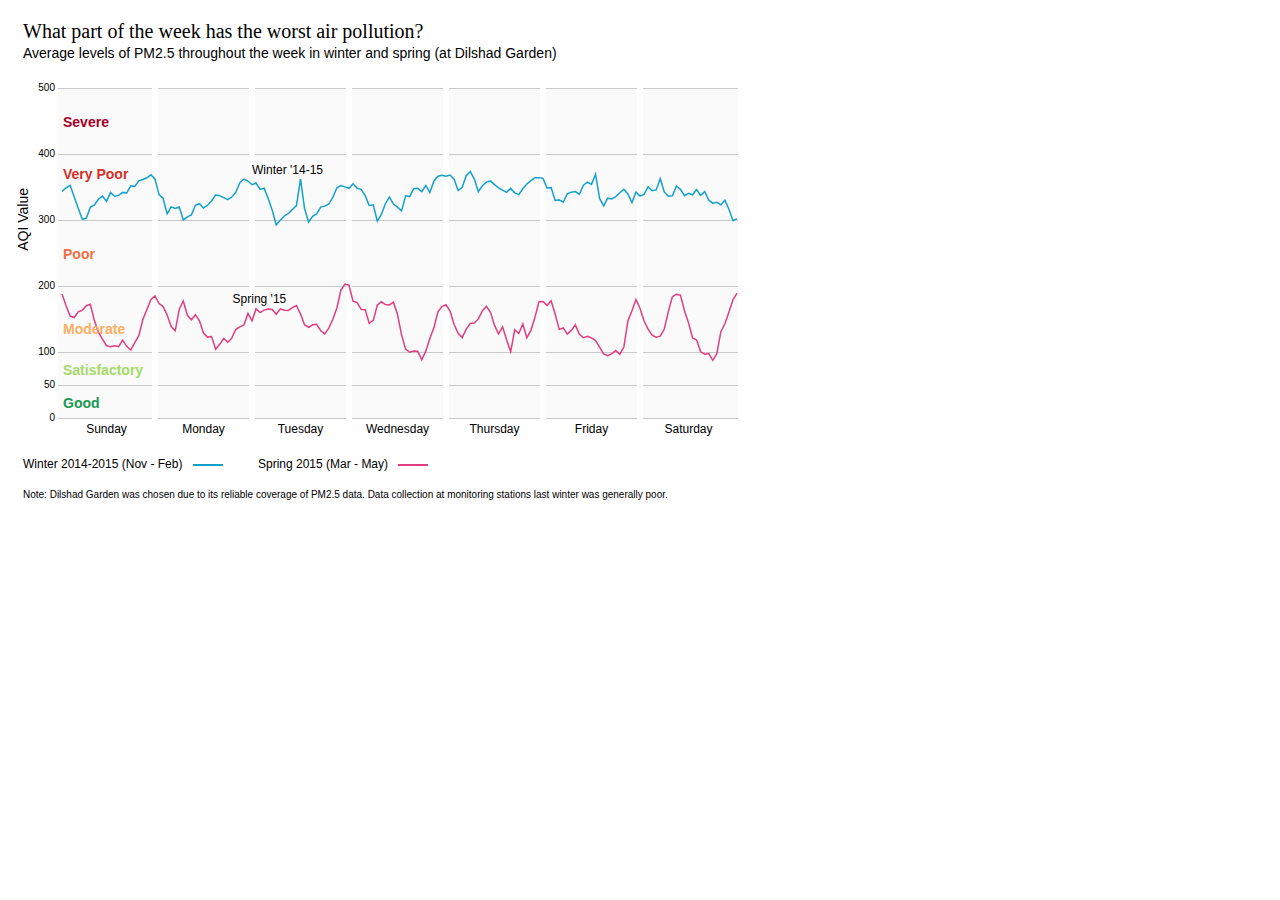
<file: dow-line/index.html>
<!DOCTYPE html>
<html>
<meta charset="utf-8">
<head>
<title>DOW Line</title>
<script src="assets/libraries/d3.v3.min.js"></script>
<script src="assets/libraries/queue.v1.min.js"></script>

<style>

body {
  font: 10px sans-serif;
}

.y.axis path {
	fill:none;
}
.y.axis line {
  fill: none;
  stroke:rgb(200,200,200);
  shape-rendering: crispEdges;
}

.x.axis path {
  display: none;
}

.line {
  fill: none;
  stroke-width: 1.5px;
}
.winter path {
	stroke:#13a1cb;
}
.spring path {
	stroke:#e23d80;
}
.bandText {
	font-size:14px;
	font-weight:bold;
	/*alignment-baseline: middle;*/
}
.axis-label {
	font-size:14px;
}
.param-label {
	font-size:13px;
}
.title {
	font-size:20px;
	font-family:'Franklin Gothic Medium';
}
.subtitle {
	font-family:Arial;
	font-size:14px;
}
.legend-label, .line-label {
	font-family: Arial;
	font-size:12px;
}
.day-label {
	font-family: Arial;
	font-size:12px;
	text-anchor:middle;
}
.text-rect {
	fill:white;
	stroke:rgb(230,230,230);
	stroke-width:1px;
	shape-rendering:crispEdges;
}
.note {
	font-size:10px;
	font-family: Arial;
}
</style>
</head>

<body>
<div id="main">
	<div id="chartContainer"></div>
</div>


</body>

<script>

//DATA PROCESSING FUNCTIONS
function processData(d, i) { 
	function deString(d) {
		if (d==="") {
			return NaN;
		} else {
			return +d;
		}
	}
	var array = {
		day:deString(d.day),
		hour:deString(d.hour),
		nh3_aqi:deString(d.nh3_aqi),
		co_aqi:deString(d.co_aqi),
		no2_aqi:deString(d.no2_aqi),
		o3_aqi:deString(d.o3_aqi),
		pm10_aqi:deString(d.pm10_aqi),
		pm25_aqi:deString(d.pm25_aqi),
		so2_aqi:deString(d.so2_aqi),
		good_l:deString(d.good_l),
		sat_l:deString(d.sat_l),
		mod_l:deString(d.mod_l),
		poor_l:deString(d.poor_l),
		vpoor_l:deString(d.vpoor_l),
		sev_l:deString(d.sev_l),
		good_h:deString(d.good_h),
		sat_h:deString(d.sat_h),
		mod_h:deString(d.mod_h),
		poor_h:deString(d.poor_h),
		vpoor_h:deString(d.vpoor_h),
		sev_h:deString(d.sev_h),
		time:deString(d.n),
		pm25_daily_mean:deString(d.aqi_mean_pm25)
	};
	return array;
}
//THE DATA QUEUE
queue()
	.defer(d3.csv, "assets/data/aqi_spring_dow_ihbas.csv", processData)
	.defer(d3.csv, "assets/data/aqi_winter_dow_ihbas.csv", processData)
	.await(ready);

//THE FUNCTION THAT CALLS THE OTHER DRAW FUNCTIONS
function ready(error,spring,winter) {
	drawChart(spring,winter);
}

function drawChart(spring,winter){
	//CREATING FUNCTIONS USED FOR THIS CHART

	var chartSize = {
		width:680,
		height:330
	};

	var margin = {top: 80, right: 30, bottom: 100, left: 50};

	var svg = d3.select("body").append("svg")
	    .attr("width", chartSize.width + margin.left + margin.right)
	    .attr("height", chartSize.height + margin.top + margin.bottom)

	var chart = svg
	  	.append("g")
	  	.attr("width", chartSize.width)
	    .attr("height", chartSize.height)
	    .attr("transform", "translate(" + margin.left + "," + margin.top + ")");

	chart.append('text')
		.attr('x',-35)
		.attr('y',-50)
		.attr('class','title')
		.text('What part of the week has the worst air pollution?')

	chart.append('text')
		.attr('x',-35)
		.attr('y',-30)
		.attr('class','subtitle')
		.text('Average levels of PM2.5 throughout the week in winter and spring (at Dilshad Garden)')


	chart.append('text')
		.attr('x',-35)
		.attr('y',chartSize.height+50)
		.attr('class','legend-label')
		.text('Winter 2014-2015 (Nov - Feb)')

	chart.append('line')
		.attr('x1',135)
		.attr('x2',165)
		.attr('y1',chartSize.height+47)
		.attr('y2',chartSize.height+47)
		.attr('class','winter')
		.style('stroke','#13a1cb')
		.style('stroke-width','1.25px')
		.style('shape-rendering','crispEdges')
		.style('fill','none')

	chart.append('text')
		.attr('x',200)
		.attr('y',chartSize.height+50)
		.attr('class','legend-label')
		.text('Spring 2015 (Mar - May)')
	
	chart.append('line')
		.attr('x1',340)
		.attr('x2',370)
		.attr('y1',chartSize.height+47)
		.attr('y2',chartSize.height+47)
		.attr('class','winter')
		.style('stroke','#e23d80')
		.style('stroke-width','1.25px')
		.style('shape-rendering','crispEdges')
		.style('fill','none')

	chart.append('text')
		.attr('x',-35)
		.attr('y',chartSize.height+80)
		.attr('class','note')
		.text('Note: Dilshad Garden was chosen due to its reliable coverage of PM2.5 data. Data collection at monitoring stations last winter was generally poor.')

	var bandColors = ['rgb(165,0,38)','rgb(215,48,39)','rgb(244,109,67)','rgb(253,174,97)','rgb(166,217,106)','rgb(26,152,80)'];
	var bandLabels = ['Severe','Very Poor','Poor','Moderate','Satisfactory','Good']
	bandColors.reverse();
	bandLabels.reverse();
	var cutoffs = [0,50,100,200,300,400,500];
	var parameters = ['Ammonia','Carbon Monoxide','Nitrogen Dioxide','Particulate Matter 2.5','Sulfur Dioxide'];
	var paramDict = {
		'Ammonia':'nh3_aqi',
		'Carbon Monoxide':'co_aqi',
		'Nitrogen Dioxide':'no2_aqi',
		'Particulate Matter 2.5':'pm25_aqi',
		'Sulfur Dioxide':'so2_aqi'
	}

	var x = d3.scale.linear()
		.domain([0,7.01])
    	.range([0, chartSize.width]);

	var y = d3.scale.linear()
		.domain([0,500])
	    .range([chartSize.height, 0]);



	var data = [
		{
			'season':'winter',
			'values':winter 
		},
		{
			'season':'spring',
			'values':spring 
		}
	];


	bandColors.forEach(function(color,j) {
		chart.append('rect')
			.attr('x',0)
			.attr('width',chartSize.width)
			.attr('y',y(cutoffs[j+1]))
			.attr('height',y(cutoffs[j]) - y(cutoffs[j+1]))
			.style('fill',function() {
				return 'rgb(250,250,250)'
			})
	})


	var xAxis = d3.svg.axis()
	    .scale(x)
	    .orient("bottom")
	    .tickSize(0)
		.tickValues([0,1,2,3,4,5,6,7])
		.tickFormat('');

	var yAxis = d3.svg.axis()
	    .scale(y)
	    .orient("left")
	    .tickSize(-chartSize.width)
	    .tickValues([0,50,100,200,300,400,500]);

	var line = d3.svg.line()
	    .x(function(d) { return x(d.time); })
	    .y(function(d) { return y(d.pm25_aqi); });


	chart.append("g")
	.attr("class", "y axis")
	.call(yAxis)
	.append('text')
	.attr('class','axis-label')
	.attr("transform", "rotate(-90)")
	.attr('text-anchor','end')
	.attr('y',-30)
	.attr('x',-100)
	.text('AQI Value')
	
	chart.append("g")
	.attr("class", "x axis")
	.attr("transform", "translate(0," + chartSize.height + ")")
	.call(xAxis);

	for (var i=1;i<7;i++) {
		var width = 6;
		chart.append('rect')
			.attr('x',x(i) - width/2)
			.attr('y',y(500))
			.attr('width',width)
			.attr('height',chartSize.height+1)
			.style('fill','white')
	}

	var day = chart.selectAll(".day")
	.data(data)
	.enter().append("g")
	.attr("class", function(d) { return d.season});

	day.append("path")
	.attr("class", "line")
	.attr("d", function(d) { return line(d.values); });


	chart.append('text')
		.attr('x',x(2))
		.attr('y',y(370))
		.attr('class','line-label')
		.text("Winter '14-15")

	chart.append('text')
		.attr('x',x(1.8))
		.attr('y',y(175))
		.attr('class','line-label')
		.text("Spring '15")
	    
	bandColors.forEach(function(color,j) {
		if (j===4) {

			chart.append('text')
			.attr('class','bandText')
			.attr('x',5)
			.attr('y',((y(cutoffs[j+1]) + y(cutoffs[j]))/2)-8)
			.style('fill',color)
			.text(bandLabels[j])

		}
		else if (j===2) {


			chart.append('text')
			.attr('class','bandText')
			.attr('x',5)
			.attr('y',((y(cutoffs[j+1]) + y(cutoffs[j]))/2)+15)
			.style('fill',color)
			.text(bandLabels[j])
		}
		else {

			chart.append('text')
			.attr('class','bandText')
			.attr('x',5)
			.attr('y',((y(cutoffs[j+1]) + y(cutoffs[j]))/2)+6)
			.style('fill',color)
			.text(bandLabels[j])
		}

	});

	var days = ['Sunday','Monday','Tuesday','Wednesday','Thursday','Friday','Saturday']

	days.forEach(function(day,i) {
		chart.append('text')
			.attr('x',(x(i)+x(i+1))/2)
			.attr('y',chartSize.height+15)
			.attr('class','day-label')
			.text(day)
	})


}

</script>
</html>
</file>
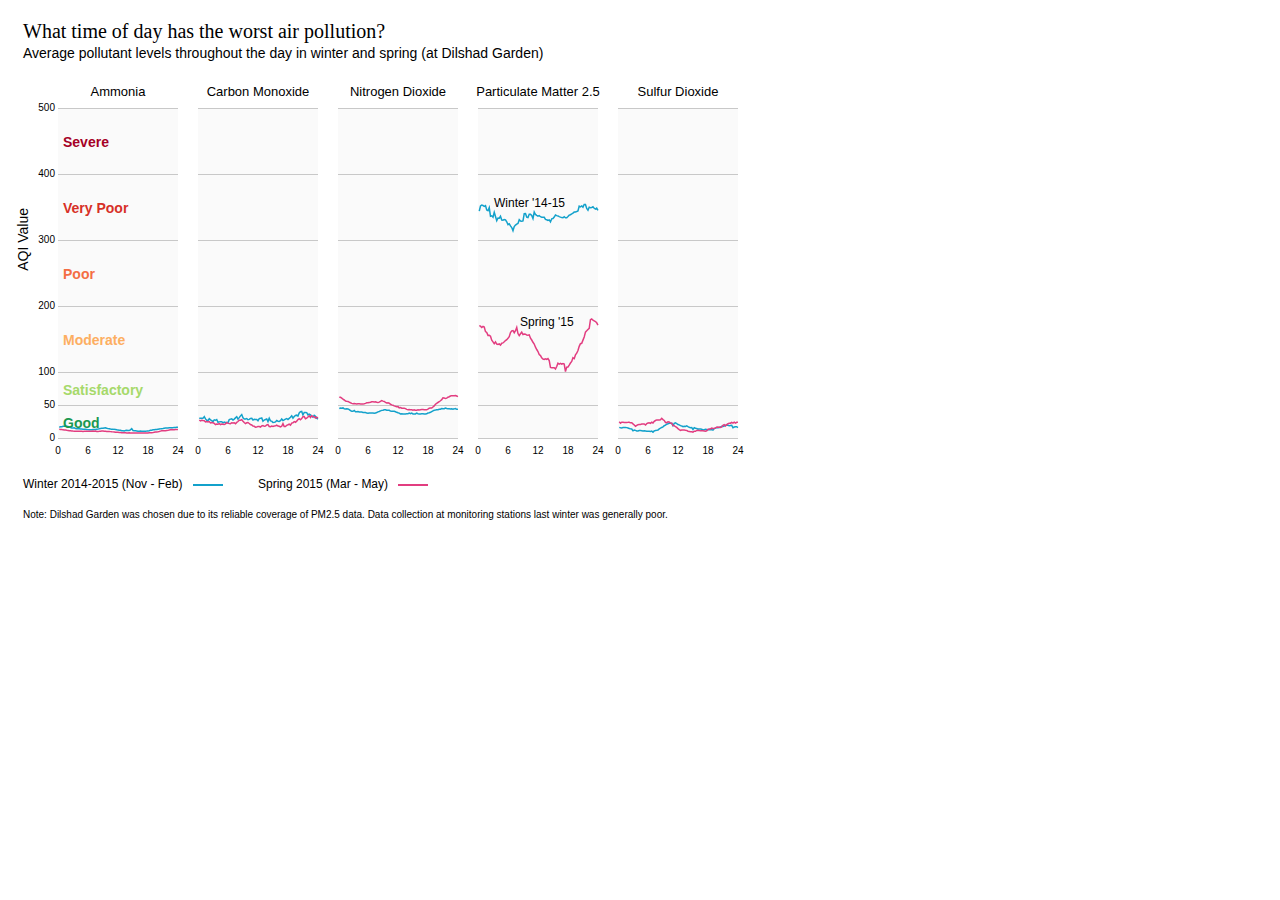
<file: hourly-line/index.html>
<!DOCTYPE html>
<html>
<meta charset="utf-8">
<head>
<title>Hourly Line</title>
<script src="assets/libraries/d3.v3.min.js"></script>
<script src="assets/libraries/queue.v1.min.js"></script>

<style>

body {
  font: 10px sans-serif;
}

.y.axis path {
	fill:none;
}
.y.axis line {
  fill: none;
  stroke:rgb(200,200,200);
  shape-rendering: crispEdges;
}

.x.axis path {
  display: none;
}

.line {
  fill: none;
  /*stroke: black;*/
  stroke-width: 1.5px;
}
.winter path {
	/*stroke:#17807e;*/
	stroke:#13a1cb;
}
.spring path {
	/*stroke:#e38d2c;*/
	stroke:#e23d80;
}
.y.axis.notext text {
	display:none;
}
.bandText {
	font-size:14px;
	font-weight:bold;
	/*alignment-baseline: middle;*/
}
.axis-label {
	font-size:14px;
}
.param-label {
	font-size:13px;
}
.title {
	font-size:20px;
	font-family:'Franklin Gothic Medium';
}
.subtitle {
	font-family:Arial;
	font-size:14px;
}
.legend-label, .line-label {
	font-family: Arial;
	font-size:12px;
}
.note {
	font-size:10px;
	font-family: Arial;
}
</style>
</head>

<body>
<div id="main">
	<div id="chartContainer"></div>
</div>

</body>

<script>

//DATA PROCESSING FUNCTIONS
function processData(d, i) { 
	function deString(d) {
		if (d==="") {
			return NaN;
		} else {
			return +d;
		}
	}
	var array = {
		parameter:d.aqi_parameter,
		nh3_aqi:deString(d.nh3_aqi),
		co_aqi:deString(d.co_aqi),
		no2_aqi:deString(d.no2_aqi),
		o3_aqi:deString(d.o3_aqi),
		pm10_aqi:deString(d.pm10_aqi),
		pm25_aqi:deString(d.pm25_aqi),
		so2_aqi:deString(d.so2_aqi),
		good_l:deString(d.good_l),
		sat_l:deString(d.sat_l),
		mod_l:deString(d.mod_l),
		poor_l:deString(d.poor_l),
		vpoor_l:deString(d.vpoor_l),
		sev_l:deString(d.sev_l),
		good_h:deString(d.good_h),
		sat_h:deString(d.sat_h),
		mod_h:deString(d.mod_h),
		poor_h:deString(d.poor_h),
		vpoor_h:deString(d.vpoor_h),
		sev_h:deString(d.sev_h),
		hour:deString(d.n),
		aqi:deString(d.aqi)
	};
	return array;
}
//THE DATA QUEUE
queue()
	.defer(d3.csv, "assets/data/aqi_hourly_spring_ihbas.csv", processData)
	.defer(d3.csv, "assets/data/aqi_hourly_winter_ihbas.csv", processData)
	.await(ready);

//THE FUNCTION THAT CALLS THE OTHER DRAW FUNCTIONS
function ready(error,spring,winter) {
	drawChart(spring,winter);
}

//THE FUNCTION THAT DRAWS THE MAP AND THE LEGEND
function drawChart(spring,winter){
	//CREATING FUNCTIONS USED FOR THIS CHART

	var chartSize = {
		width:120,
		height:330
	};
	var chartGap = 20;

	var panelSize = {
		width:(chartSize.width*5) + (chartGap*4),
		height: chartSize.height
	};

	var margin = {top: 100, right: 30, bottom: 100, left: 50};

	var svg = d3.select("body").append("svg")
	    .attr("width", panelSize.width + margin.left + margin.right)
	    .attr("height", panelSize.height + margin.top + margin.bottom)

	var panel = svg
	  	.append("g")
	  	.attr("width", panelSize.width)
	    .attr("height", panelSize.height)
	    .attr("transform", "translate(" + margin.left + "," + margin.top + ")");

	panel.append('text')
		.attr('x',-35)
		.attr('y',-70)
		.attr('class','title')
		.text('What time of day has the worst air pollution?')

	panel.append('text')
		.attr('x',-35)
		.attr('y',-50)
		.attr('class','subtitle')
		.text('Average pollutant levels throughout the day in winter and spring (at Dilshad Garden)')


	panel.append('text')
		.attr('x',-35)
		.attr('y',panelSize.height+50)
		.attr('class','legend-label')
		.text('Winter 2014-2015 (Nov - Feb)')

	panel.append('line')
		.attr('x1',135)
		.attr('x2',165)
		.attr('y1',panelSize.height+47)
		.attr('y2',panelSize.height+47)
		.attr('class','winter')
		.style('stroke','#13a1cb')
		.style('stroke-width','1.25px')
		.style('shape-rendering','crispEdges')
		.style('fill','none')

	panel.append('text')
		.attr('x',200)
		.attr('y',panelSize.height+50)
		.attr('class','legend-label')
		.text('Spring 2015 (Mar - May)')
	
	panel.append('line')
		.attr('x1',340)
		.attr('x2',370)
		.attr('y1',panelSize.height+47)
		.attr('y2',panelSize.height+47)
		.attr('class','winter')
		.style('stroke','#e23d80')
		.style('stroke-width','1.25px')
		.style('shape-rendering','crispEdges')
		.style('fill','none')

	panel.append('text')
		.attr('x',-35)
		.attr('y',panelSize.height+80)
		.attr('class','note')
		.text('Note: Dilshad Garden was chosen due to its reliable coverage of PM2.5 data. Data collection at monitoring stations last winter was generally poor.')

	var bandColors = ['rgb(165,0,38)','rgb(215,48,39)','rgb(244,109,67)','rgb(253,174,97)','rgb(166,217,106)','rgb(26,152,80)'];
	var bandLabels = ['Severe','Very Poor','Poor','Moderate','Satisfactory','Good']
	bandColors.reverse();
	bandLabels.reverse();
	var cutoffs = [0,50,100,200,300,400,500];
	var parameters = ['Ammonia','Carbon Monoxide','Nitrogen Dioxide','Particulate Matter 2.5','Sulfur Dioxide'];
	var paramDict = {
		'Ammonia':'nh3_aqi',
		'Carbon Monoxide':'co_aqi',
		'Nitrogen Dioxide':'no2_aqi',
		'Particulate Matter 2.5':'pm25_aqi',
		'Sulfur Dioxide':'so2_aqi'
	}

	var x = d3.scale.linear()
		.domain([0,24.01])
    	.range([0, chartSize.width]);

	var y = d3.scale.linear()
		.domain([0,500])
	    .range([chartSize.height, 0]);


	parameters.forEach(function(parameter,i) {

		var col_name = paramDict[parameter];

		var data = [
			{
				'season':'winter',
				'values':winter.filter(function(d) { return d.parameter===parameter })
			},
			{
				'season':'spring',
				'values':spring.filter(function(d) { return d.parameter===parameter })
			}
		];

		var g = panel.append('g')
			.attr("width", chartSize.width)
		    .attr("height", chartSize.height)
		    .attr("transform", "translate(" + ((chartSize.width + chartGap)*i) + ",0)");

		g.append('text')
			.attr('class','param-label')
			.attr('text-anchor','middle')
			.attr('x',chartSize.width/2)
			.attr('y',-12)
			.text(parameter)


		bandColors.forEach(function(color,j) {
			g.append('rect')
				.attr('x',0)
				.attr('width',chartSize.width)
				.attr('y',y(cutoffs[j+1]))
				.attr('height',y(cutoffs[j]) - y(cutoffs[j+1]))
				.style('fill',function() {
					return 'rgb(250,250,250)'
				})
		})


		var xAxis = d3.svg.axis()
		    .scale(x)
		    .orient("bottom")
			.tickValues([0,6,12,18,24]);

		var yAxis = d3.svg.axis()
		    .scale(y)
		    .orient("left")
		    .tickSize(-chartSize.width)
		    .tickValues([0,50,100,200,300,400,500]);

		var line = d3.svg.line()
		    .x(function(d) { return x(d.hour); })
		    .y(function(d) { return y(d[col_name]); });

		g.append("g")
		.attr("class", "x axis")
		.attr("transform", "translate(0," + chartSize.height + ")")
		.call(xAxis);

		if (i===0) {
			g.append("g")
			.attr("class", "y axis")
			.call(yAxis)
			.append('text')
			.attr('class','axis-label')
			.attr("transform", "rotate(-90)")
			.attr('text-anchor','end')
			.attr('y',-30)
			.attr('x',-100)
			.text('AQI Value')
		}
		else {
			g.append("g")
			.attr("class", "y axis notext")
			.call(yAxis)
		}

		var day = g.selectAll(".day")
		.data(data)
		.enter().append("g")
		.attr("class", function(d) { return d.season});

		day.append("path")
		.attr("class", "line")
		.attr("d", function(d) { return line(d.values); });

		if (i===3) {
			g.append('text')
				.attr('x',16)
				.attr('y',y(350))
				.attr('class','line-label')
				.text("Winter '14-15")

			g.append('text')
				.attr('x',42)
				.attr('y',y(170))
				.attr('class','line-label')
				.text("Spring '15")

		}

	});
	    
	bandColors.forEach(function(color,j) {
		panel.append('text')
			.attr('class','bandText')
			.attr('x',5)
			.attr('y',((y(cutoffs[j+1]) + y(cutoffs[j]))/2)+6)
			.style('fill',color)
			.text(bandLabels[j])

	});
}

</script>
</html>
</file>
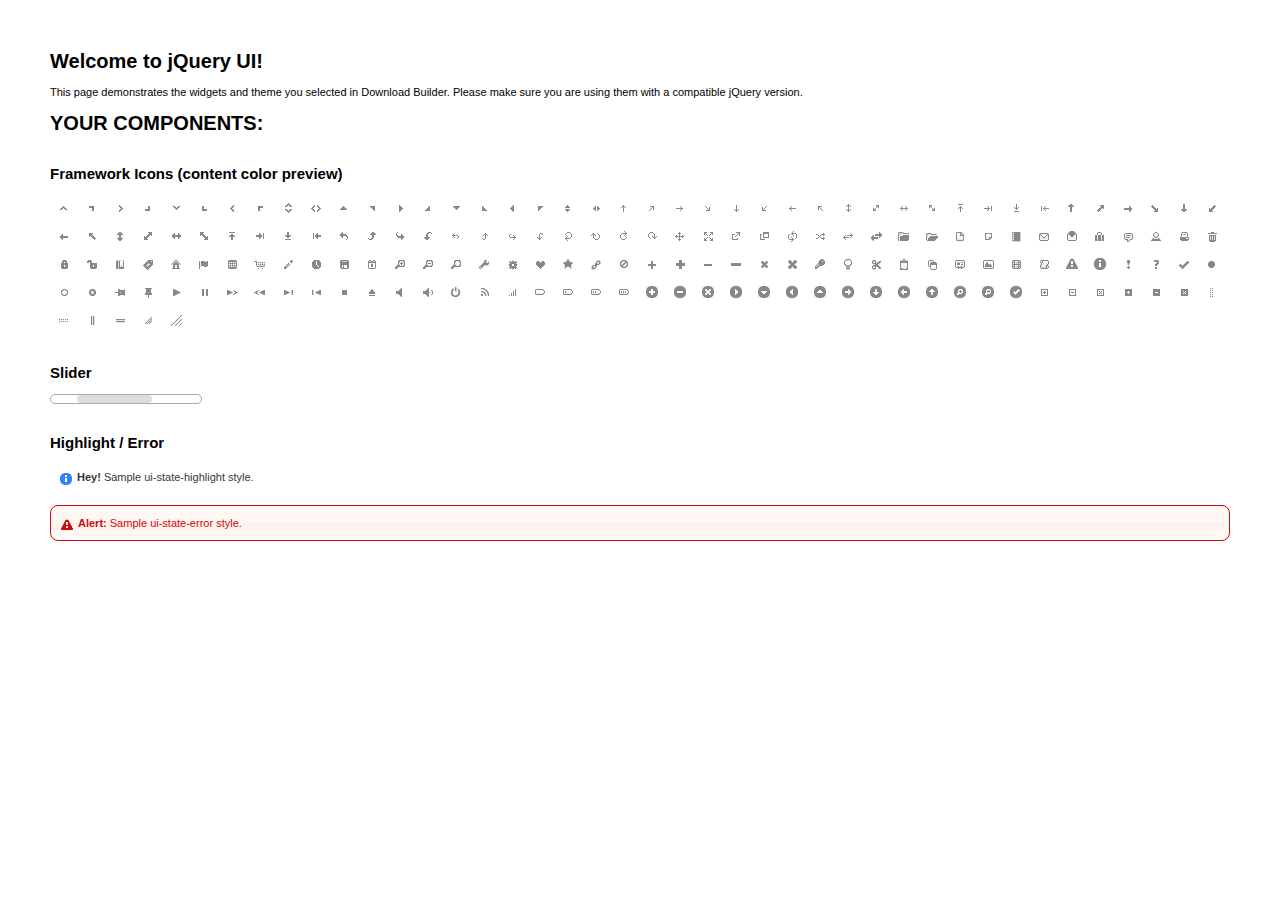
<file: dow-line/assets/libraries/jquery-ui/index.html>
<!doctype html>
<html lang="us">
<head>
	<meta charset="utf-8">
	<title>jQuery UI Example Page</title>
	<link href="jquery-ui.css" rel="stylesheet">
	<style>
	body{
		font: 62.5% "Trebuchet MS", sans-serif;
		margin: 50px;
	}
	.demoHeaders {
		margin-top: 2em;
	}
	#dialog-link {
		padding: .4em 1em .4em 20px;
		text-decoration: none;
		position: relative;
	}
	#dialog-link span.ui-icon {
		margin: 0 5px 0 0;
		position: absolute;
		left: .2em;
		top: 50%;
		margin-top: -8px;
	}
	#icons {
		margin: 0;
		padding: 0;
	}
	#icons li {
		margin: 2px;
		position: relative;
		padding: 4px 0;
		cursor: pointer;
		float: left;
		list-style: none;
	}
	#icons span.ui-icon {
		float: left;
		margin: 0 4px;
	}
	.fakewindowcontain .ui-widget-overlay {
		position: absolute;
	}
	select {
		width: 200px;
	}
	</style>
</head>
<body>

<h1>Welcome to jQuery UI!</h1>

<div class="ui-widget">
	<p>This page demonstrates the widgets and theme you selected in Download Builder. Please make sure you are using them with a compatible jQuery version.</p>
</div>

<h1>YOUR COMPONENTS:</h1>












<h2 class="demoHeaders">Framework Icons (content color preview)</h2>
<ul id="icons" class="ui-widget ui-helper-clearfix">
	<li class="ui-state-default ui-corner-all" title=".ui-icon-carat-1-n"><span class="ui-icon ui-icon-carat-1-n"></span></li>
	<li class="ui-state-default ui-corner-all" title=".ui-icon-carat-1-ne"><span class="ui-icon ui-icon-carat-1-ne"></span></li>
	<li class="ui-state-default ui-corner-all" title=".ui-icon-carat-1-e"><span class="ui-icon ui-icon-carat-1-e"></span></li>
	<li class="ui-state-default ui-corner-all" title=".ui-icon-carat-1-se"><span class="ui-icon ui-icon-carat-1-se"></span></li>
	<li class="ui-state-default ui-corner-all" title=".ui-icon-carat-1-s"><span class="ui-icon ui-icon-carat-1-s"></span></li>
	<li class="ui-state-default ui-corner-all" title=".ui-icon-carat-1-sw"><span class="ui-icon ui-icon-carat-1-sw"></span></li>
	<li class="ui-state-default ui-corner-all" title=".ui-icon-carat-1-w"><span class="ui-icon ui-icon-carat-1-w"></span></li>
	<li class="ui-state-default ui-corner-all" title=".ui-icon-carat-1-nw"><span class="ui-icon ui-icon-carat-1-nw"></span></li>
	<li class="ui-state-default ui-corner-all" title=".ui-icon-carat-2-n-s"><span class="ui-icon ui-icon-carat-2-n-s"></span></li>
	<li class="ui-state-default ui-corner-all" title=".ui-icon-carat-2-e-w"><span class="ui-icon ui-icon-carat-2-e-w"></span></li>
	<li class="ui-state-default ui-corner-all" title=".ui-icon-triangle-1-n"><span class="ui-icon ui-icon-triangle-1-n"></span></li>
	<li class="ui-state-default ui-corner-all" title=".ui-icon-triangle-1-ne"><span class="ui-icon ui-icon-triangle-1-ne"></span></li>
	<li class="ui-state-default ui-corner-all" title=".ui-icon-triangle-1-e"><span class="ui-icon ui-icon-triangle-1-e"></span></li>
	<li class="ui-state-default ui-corner-all" title=".ui-icon-triangle-1-se"><span class="ui-icon ui-icon-triangle-1-se"></span></li>
	<li class="ui-state-default ui-corner-all" title=".ui-icon-triangle-1-s"><span class="ui-icon ui-icon-triangle-1-s"></span></li>
	<li class="ui-state-default ui-corner-all" title=".ui-icon-triangle-1-sw"><span class="ui-icon ui-icon-triangle-1-sw"></span></li>
	<li class="ui-state-default ui-corner-all" title=".ui-icon-triangle-1-w"><span class="ui-icon ui-icon-triangle-1-w"></span></li>
	<li class="ui-state-default ui-corner-all" title=".ui-icon-triangle-1-nw"><span class="ui-icon ui-icon-triangle-1-nw"></span></li>
	<li class="ui-state-default ui-corner-all" title=".ui-icon-triangle-2-n-s"><span class="ui-icon ui-icon-triangle-2-n-s"></span></li>
	<li class="ui-state-default ui-corner-all" title=".ui-icon-triangle-2-e-w"><span class="ui-icon ui-icon-triangle-2-e-w"></span></li>
	<li class="ui-state-default ui-corner-all" title=".ui-icon-arrow-1-n"><span class="ui-icon ui-icon-arrow-1-n"></span></li>
	<li class="ui-state-default ui-corner-all" title=".ui-icon-arrow-1-ne"><span class="ui-icon ui-icon-arrow-1-ne"></span></li>
	<li class="ui-state-default ui-corner-all" title=".ui-icon-arrow-1-e"><span class="ui-icon ui-icon-arrow-1-e"></span></li>
	<li class="ui-state-default ui-corner-all" title=".ui-icon-arrow-1-se"><span class="ui-icon ui-icon-arrow-1-se"></span></li>
	<li class="ui-state-default ui-corner-all" title=".ui-icon-arrow-1-s"><span class="ui-icon ui-icon-arrow-1-s"></span></li>
	<li class="ui-state-default ui-corner-all" title=".ui-icon-arrow-1-sw"><span class="ui-icon ui-icon-arrow-1-sw"></span></li>
	<li class="ui-state-default ui-corner-all" title=".ui-icon-arrow-1-w"><span class="ui-icon ui-icon-arrow-1-w"></span></li>
	<li class="ui-state-default ui-corner-all" title=".ui-icon-arrow-1-nw"><span class="ui-icon ui-icon-arrow-1-nw"></span></li>
	<li class="ui-state-default ui-corner-all" title=".ui-icon-arrow-2-n-s"><span class="ui-icon ui-icon-arrow-2-n-s"></span></li>
	<li class="ui-state-default ui-corner-all" title=".ui-icon-arrow-2-ne-sw"><span class="ui-icon ui-icon-arrow-2-ne-sw"></span></li>
	<li class="ui-state-default ui-corner-all" title=".ui-icon-arrow-2-e-w"><span class="ui-icon ui-icon-arrow-2-e-w"></span></li>
	<li class="ui-state-default ui-corner-all" title=".ui-icon-arrow-2-se-nw"><span class="ui-icon ui-icon-arrow-2-se-nw"></span></li>
	<li class="ui-state-default ui-corner-all" title=".ui-icon-arrowstop-1-n"><span class="ui-icon ui-icon-arrowstop-1-n"></span></li>
	<li class="ui-state-default ui-corner-all" title=".ui-icon-arrowstop-1-e"><span class="ui-icon ui-icon-arrowstop-1-e"></span></li>
	<li class="ui-state-default ui-corner-all" title=".ui-icon-arrowstop-1-s"><span class="ui-icon ui-icon-arrowstop-1-s"></span></li>
	<li class="ui-state-default ui-corner-all" title=".ui-icon-arrowstop-1-w"><span class="ui-icon ui-icon-arrowstop-1-w"></span></li>
	<li class="ui-state-default ui-corner-all" title=".ui-icon-arrowthick-1-n"><span class="ui-icon ui-icon-arrowthick-1-n"></span></li>
	<li class="ui-state-default ui-corner-all" title=".ui-icon-arrowthick-1-ne"><span class="ui-icon ui-icon-arrowthick-1-ne"></span></li>
	<li class="ui-state-default ui-corner-all" title=".ui-icon-arrowthick-1-e"><span class="ui-icon ui-icon-arrowthick-1-e"></span></li>
	<li class="ui-state-default ui-corner-all" title=".ui-icon-arrowthick-1-se"><span class="ui-icon ui-icon-arrowthick-1-se"></span></li>
	<li class="ui-state-default ui-corner-all" title=".ui-icon-arrowthick-1-s"><span class="ui-icon ui-icon-arrowthick-1-s"></span></li>
	<li class="ui-state-default ui-corner-all" title=".ui-icon-arrowthick-1-sw"><span class="ui-icon ui-icon-arrowthick-1-sw"></span></li>
	<li class="ui-state-default ui-corner-all" title=".ui-icon-arrowthick-1-w"><span class="ui-icon ui-icon-arrowthick-1-w"></span></li>
	<li class="ui-state-default ui-corner-all" title=".ui-icon-arrowthick-1-nw"><span class="ui-icon ui-icon-arrowthick-1-nw"></span></li>
	<li class="ui-state-default ui-corner-all" title=".ui-icon-arrowthick-2-n-s"><span class="ui-icon ui-icon-arrowthick-2-n-s"></span></li>
	<li class="ui-state-default ui-corner-all" title=".ui-icon-arrowthick-2-ne-sw"><span class="ui-icon ui-icon-arrowthick-2-ne-sw"></span></li>
	<li class="ui-state-default ui-corner-all" title=".ui-icon-arrowthick-2-e-w"><span class="ui-icon ui-icon-arrowthick-2-e-w"></span></li>
	<li class="ui-state-default ui-corner-all" title=".ui-icon-arrowthick-2-se-nw"><span class="ui-icon ui-icon-arrowthick-2-se-nw"></span></li>
	<li class="ui-state-default ui-corner-all" title=".ui-icon-arrowthickstop-1-n"><span class="ui-icon ui-icon-arrowthickstop-1-n"></span></li>
	<li class="ui-state-default ui-corner-all" title=".ui-icon-arrowthickstop-1-e"><span class="ui-icon ui-icon-arrowthickstop-1-e"></span></li>
	<li class="ui-state-default ui-corner-all" title=".ui-icon-arrowthickstop-1-s"><span class="ui-icon ui-icon-arrowthickstop-1-s"></span></li>
	<li class="ui-state-default ui-corner-all" title=".ui-icon-arrowthickstop-1-w"><span class="ui-icon ui-icon-arrowthickstop-1-w"></span></li>
	<li class="ui-state-default ui-corner-all" title=".ui-icon-arrowreturnthick-1-w"><span class="ui-icon ui-icon-arrowreturnthick-1-w"></span></li>
	<li class="ui-state-default ui-corner-all" title=".ui-icon-arrowreturnthick-1-n"><span class="ui-icon ui-icon-arrowreturnthick-1-n"></span></li>
	<li class="ui-state-default ui-corner-all" title=".ui-icon-arrowreturnthick-1-e"><span class="ui-icon ui-icon-arrowreturnthick-1-e"></span></li>
	<li class="ui-state-default ui-corner-all" title=".ui-icon-arrowreturnthick-1-s"><span class="ui-icon ui-icon-arrowreturnthick-1-s"></span></li>
	<li class="ui-state-default ui-corner-all" title=".ui-icon-arrowreturn-1-w"><span class="ui-icon ui-icon-arrowreturn-1-w"></span></li>
	<li class="ui-state-default ui-corner-all" title=".ui-icon-arrowreturn-1-n"><span class="ui-icon ui-icon-arrowreturn-1-n"></span></li>
	<li class="ui-state-default ui-corner-all" title=".ui-icon-arrowreturn-1-e"><span class="ui-icon ui-icon-arrowreturn-1-e"></span></li>
	<li class="ui-state-default ui-corner-all" title=".ui-icon-arrowreturn-1-s"><span class="ui-icon ui-icon-arrowreturn-1-s"></span></li>
	<li class="ui-state-default ui-corner-all" title=".ui-icon-arrowrefresh-1-w"><span class="ui-icon ui-icon-arrowrefresh-1-w"></span></li>
	<li class="ui-state-default ui-corner-all" title=".ui-icon-arrowrefresh-1-n"><span class="ui-icon ui-icon-arrowrefresh-1-n"></span></li>
	<li class="ui-state-default ui-corner-all" title=".ui-icon-arrowrefresh-1-e"><span class="ui-icon ui-icon-arrowrefresh-1-e"></span></li>
	<li class="ui-state-default ui-corner-all" title=".ui-icon-arrowrefresh-1-s"><span class="ui-icon ui-icon-arrowrefresh-1-s"></span></li>
	<li class="ui-state-default ui-corner-all" title=".ui-icon-arrow-4"><span class="ui-icon ui-icon-arrow-4"></span></li>
	<li class="ui-state-default ui-corner-all" title=".ui-icon-arrow-4-diag"><span class="ui-icon ui-icon-arrow-4-diag"></span></li>
	<li class="ui-state-default ui-corner-all" title=".ui-icon-extlink"><span class="ui-icon ui-icon-extlink"></span></li>
	<li class="ui-state-default ui-corner-all" title=".ui-icon-newwin"><span class="ui-icon ui-icon-newwin"></span></li>
	<li class="ui-state-default ui-corner-all" title=".ui-icon-refresh"><span class="ui-icon ui-icon-refresh"></span></li>
	<li class="ui-state-default ui-corner-all" title=".ui-icon-shuffle"><span class="ui-icon ui-icon-shuffle"></span></li>
	<li class="ui-state-default ui-corner-all" title=".ui-icon-transfer-e-w"><span class="ui-icon ui-icon-transfer-e-w"></span></li>
	<li class="ui-state-default ui-corner-all" title=".ui-icon-transferthick-e-w"><span class="ui-icon ui-icon-transferthick-e-w"></span></li>
	<li class="ui-state-default ui-corner-all" title=".ui-icon-folder-collapsed"><span class="ui-icon ui-icon-folder-collapsed"></span></li>
	<li class="ui-state-default ui-corner-all" title=".ui-icon-folder-open"><span class="ui-icon ui-icon-folder-open"></span></li>
	<li class="ui-state-default ui-corner-all" title=".ui-icon-document"><span class="ui-icon ui-icon-document"></span></li>
	<li class="ui-state-default ui-corner-all" title=".ui-icon-document-b"><span class="ui-icon ui-icon-document-b"></span></li>
	<li class="ui-state-default ui-corner-all" title=".ui-icon-note"><span class="ui-icon ui-icon-note"></span></li>
	<li class="ui-state-default ui-corner-all" title=".ui-icon-mail-closed"><span class="ui-icon ui-icon-mail-closed"></span></li>
	<li class="ui-state-default ui-corner-all" title=".ui-icon-mail-open"><span class="ui-icon ui-icon-mail-open"></span></li>
	<li class="ui-state-default ui-corner-all" title=".ui-icon-suitcase"><span class="ui-icon ui-icon-suitcase"></span></li>
	<li class="ui-state-default ui-corner-all" title=".ui-icon-comment"><span class="ui-icon ui-icon-comment"></span></li>
	<li class="ui-state-default ui-corner-all" title=".ui-icon-person"><span class="ui-icon ui-icon-person"></span></li>
	<li class="ui-state-default ui-corner-all" title=".ui-icon-print"><span class="ui-icon ui-icon-print"></span></li>
	<li class="ui-state-default ui-corner-all" title=".ui-icon-trash"><span class="ui-icon ui-icon-trash"></span></li>
	<li class="ui-state-default ui-corner-all" title=".ui-icon-locked"><span class="ui-icon ui-icon-locked"></span></li>
	<li class="ui-state-default ui-corner-all" title=".ui-icon-unlocked"><span class="ui-icon ui-icon-unlocked"></span></li>
	<li class="ui-state-default ui-corner-all" title=".ui-icon-bookmark"><span class="ui-icon ui-icon-bookmark"></span></li>
	<li class="ui-state-default ui-corner-all" title=".ui-icon-tag"><span class="ui-icon ui-icon-tag"></span></li>
	<li class="ui-state-default ui-corner-all" title=".ui-icon-home"><span class="ui-icon ui-icon-home"></span></li>
	<li class="ui-state-default ui-corner-all" title=".ui-icon-flag"><span class="ui-icon ui-icon-flag"></span></li>
	<li class="ui-state-default ui-corner-all" title=".ui-icon-calculator"><span class="ui-icon ui-icon-calculator"></span></li>
	<li class="ui-state-default ui-corner-all" title=".ui-icon-cart"><span class="ui-icon ui-icon-cart"></span></li>
	<li class="ui-state-default ui-corner-all" title=".ui-icon-pencil"><span class="ui-icon ui-icon-pencil"></span></li>
	<li class="ui-state-default ui-corner-all" title=".ui-icon-clock"><span class="ui-icon ui-icon-clock"></span></li>
	<li class="ui-state-default ui-corner-all" title=".ui-icon-disk"><span class="ui-icon ui-icon-disk"></span></li>
	<li class="ui-state-default ui-corner-all" title=".ui-icon-calendar"><span class="ui-icon ui-icon-calendar"></span></li>
	<li class="ui-state-default ui-corner-all" title=".ui-icon-zoomin"><span class="ui-icon ui-icon-zoomin"></span></li>
	<li class="ui-state-default ui-corner-all" title=".ui-icon-zoomout"><span class="ui-icon ui-icon-zoomout"></span></li>
	<li class="ui-state-default ui-corner-all" title=".ui-icon-search"><span class="ui-icon ui-icon-search"></span></li>
	<li class="ui-state-default ui-corner-all" title=".ui-icon-wrench"><span class="ui-icon ui-icon-wrench"></span></li>
	<li class="ui-state-default ui-corner-all" title=".ui-icon-gear"><span class="ui-icon ui-icon-gear"></span></li>
	<li class="ui-state-default ui-corner-all" title=".ui-icon-heart"><span class="ui-icon ui-icon-heart"></span></li>
	<li class="ui-state-default ui-corner-all" title=".ui-icon-star"><span class="ui-icon ui-icon-star"></span></li>
	<li class="ui-state-default ui-corner-all" title=".ui-icon-link"><span class="ui-icon ui-icon-link"></span></li>
	<li class="ui-state-default ui-corner-all" title=".ui-icon-cancel"><span class="ui-icon ui-icon-cancel"></span></li>
	<li class="ui-state-default ui-corner-all" title=".ui-icon-plus"><span class="ui-icon ui-icon-plus"></span></li>
	<li class="ui-state-default ui-corner-all" title=".ui-icon-plusthick"><span class="ui-icon ui-icon-plusthick"></span></li>
	<li class="ui-state-default ui-corner-all" title=".ui-icon-minus"><span class="ui-icon ui-icon-minus"></span></li>
	<li class="ui-state-default ui-corner-all" title=".ui-icon-minusthick"><span class="ui-icon ui-icon-minusthick"></span></li>
	<li class="ui-state-default ui-corner-all" title=".ui-icon-close"><span class="ui-icon ui-icon-close"></span></li>
	<li class="ui-state-default ui-corner-all" title=".ui-icon-closethick"><span class="ui-icon ui-icon-closethick"></span></li>
	<li class="ui-state-default ui-corner-all" title=".ui-icon-key"><span class="ui-icon ui-icon-key"></span></li>
	<li class="ui-state-default ui-corner-all" title=".ui-icon-lightbulb"><span class="ui-icon ui-icon-lightbulb"></span></li>
	<li class="ui-state-default ui-corner-all" title=".ui-icon-scissors"><span class="ui-icon ui-icon-scissors"></span></li>
	<li class="ui-state-default ui-corner-all" title=".ui-icon-clipboard"><span class="ui-icon ui-icon-clipboard"></span></li>
	<li class="ui-state-default ui-corner-all" title=".ui-icon-copy"><span class="ui-icon ui-icon-copy"></span></li>
	<li class="ui-state-default ui-corner-all" title=".ui-icon-contact"><span class="ui-icon ui-icon-contact"></span></li>
	<li class="ui-state-default ui-corner-all" title=".ui-icon-image"><span class="ui-icon ui-icon-image"></span></li>
	<li class="ui-state-default ui-corner-all" title=".ui-icon-video"><span class="ui-icon ui-icon-video"></span></li>
	<li class="ui-state-default ui-corner-all" title=".ui-icon-script"><span class="ui-icon ui-icon-script"></span></li>
	<li class="ui-state-default ui-corner-all" title=".ui-icon-alert"><span class="ui-icon ui-icon-alert"></span></li>
	<li class="ui-state-default ui-corner-all" title=".ui-icon-info"><span class="ui-icon ui-icon-info"></span></li>
	<li class="ui-state-default ui-corner-all" title=".ui-icon-notice"><span class="ui-icon ui-icon-notice"></span></li>
	<li class="ui-state-default ui-corner-all" title=".ui-icon-help"><span class="ui-icon ui-icon-help"></span></li>
	<li class="ui-state-default ui-corner-all" title=".ui-icon-check"><span class="ui-icon ui-icon-check"></span></li>
	<li class="ui-state-default ui-corner-all" title=".ui-icon-bullet"><span class="ui-icon ui-icon-bullet"></span></li>
	<li class="ui-state-default ui-corner-all" title=".ui-icon-radio-off"><span class="ui-icon ui-icon-radio-off"></span></li>
	<li class="ui-state-default ui-corner-all" title=".ui-icon-radio-on"><span class="ui-icon ui-icon-radio-on"></span></li>
	<li class="ui-state-default ui-corner-all" title=".ui-icon-pin-w"><span class="ui-icon ui-icon-pin-w"></span></li>
	<li class="ui-state-default ui-corner-all" title=".ui-icon-pin-s"><span class="ui-icon ui-icon-pin-s"></span></li>
	<li class="ui-state-default ui-corner-all" title=".ui-icon-play"><span class="ui-icon ui-icon-play"></span></li>
	<li class="ui-state-default ui-corner-all" title=".ui-icon-pause"><span class="ui-icon ui-icon-pause"></span></li>
	<li class="ui-state-default ui-corner-all" title=".ui-icon-seek-next"><span class="ui-icon ui-icon-seek-next"></span></li>
	<li class="ui-state-default ui-corner-all" title=".ui-icon-seek-prev"><span class="ui-icon ui-icon-seek-prev"></span></li>
	<li class="ui-state-default ui-corner-all" title=".ui-icon-seek-end"><span class="ui-icon ui-icon-seek-end"></span></li>
	<li class="ui-state-default ui-corner-all" title=".ui-icon-seek-first"><span class="ui-icon ui-icon-seek-first"></span></li>
	<li class="ui-state-default ui-corner-all" title=".ui-icon-stop"><span class="ui-icon ui-icon-stop"></span></li>
	<li class="ui-state-default ui-corner-all" title=".ui-icon-eject"><span class="ui-icon ui-icon-eject"></span></li>
	<li class="ui-state-default ui-corner-all" title=".ui-icon-volume-off"><span class="ui-icon ui-icon-volume-off"></span></li>
	<li class="ui-state-default ui-corner-all" title=".ui-icon-volume-on"><span class="ui-icon ui-icon-volume-on"></span></li>
	<li class="ui-state-default ui-corner-all" title=".ui-icon-power"><span class="ui-icon ui-icon-power"></span></li>
	<li class="ui-state-default ui-corner-all" title=".ui-icon-signal-diag"><span class="ui-icon ui-icon-signal-diag"></span></li>
	<li class="ui-state-default ui-corner-all" title=".ui-icon-signal"><span class="ui-icon ui-icon-signal"></span></li>
	<li class="ui-state-default ui-corner-all" title=".ui-icon-battery-0"><span class="ui-icon ui-icon-battery-0"></span></li>
	<li class="ui-state-default ui-corner-all" title=".ui-icon-battery-1"><span class="ui-icon ui-icon-battery-1"></span></li>
	<li class="ui-state-default ui-corner-all" title=".ui-icon-battery-2"><span class="ui-icon ui-icon-battery-2"></span></li>
	<li class="ui-state-default ui-corner-all" title=".ui-icon-battery-3"><span class="ui-icon ui-icon-battery-3"></span></li>
	<li class="ui-state-default ui-corner-all" title=".ui-icon-circle-plus"><span class="ui-icon ui-icon-circle-plus"></span></li>
	<li class="ui-state-default ui-corner-all" title=".ui-icon-circle-minus"><span class="ui-icon ui-icon-circle-minus"></span></li>
	<li class="ui-state-default ui-corner-all" title=".ui-icon-circle-close"><span class="ui-icon ui-icon-circle-close"></span></li>
	<li class="ui-state-default ui-corner-all" title=".ui-icon-circle-triangle-e"><span class="ui-icon ui-icon-circle-triangle-e"></span></li>
	<li class="ui-state-default ui-corner-all" title=".ui-icon-circle-triangle-s"><span class="ui-icon ui-icon-circle-triangle-s"></span></li>
	<li class="ui-state-default ui-corner-all" title=".ui-icon-circle-triangle-w"><span class="ui-icon ui-icon-circle-triangle-w"></span></li>
	<li class="ui-state-default ui-corner-all" title=".ui-icon-circle-triangle-n"><span class="ui-icon ui-icon-circle-triangle-n"></span></li>
	<li class="ui-state-default ui-corner-all" title=".ui-icon-circle-arrow-e"><span class="ui-icon ui-icon-circle-arrow-e"></span></li>
	<li class="ui-state-default ui-corner-all" title=".ui-icon-circle-arrow-s"><span class="ui-icon ui-icon-circle-arrow-s"></span></li>
	<li class="ui-state-default ui-corner-all" title=".ui-icon-circle-arrow-w"><span class="ui-icon ui-icon-circle-arrow-w"></span></li>
	<li class="ui-state-default ui-corner-all" title=".ui-icon-circle-arrow-n"><span class="ui-icon ui-icon-circle-arrow-n"></span></li>
	<li class="ui-state-default ui-corner-all" title=".ui-icon-circle-zoomin"><span class="ui-icon ui-icon-circle-zoomin"></span></li>
	<li class="ui-state-default ui-corner-all" title=".ui-icon-circle-zoomout"><span class="ui-icon ui-icon-circle-zoomout"></span></li>
	<li class="ui-state-default ui-corner-all" title=".ui-icon-circle-check"><span class="ui-icon ui-icon-circle-check"></span></li>
	<li class="ui-state-default ui-corner-all" title=".ui-icon-circlesmall-plus"><span class="ui-icon ui-icon-circlesmall-plus"></span></li>
	<li class="ui-state-default ui-corner-all" title=".ui-icon-circlesmall-minus"><span class="ui-icon ui-icon-circlesmall-minus"></span></li>
	<li class="ui-state-default ui-corner-all" title=".ui-icon-circlesmall-close"><span class="ui-icon ui-icon-circlesmall-close"></span></li>
	<li class="ui-state-default ui-corner-all" title=".ui-icon-squaresmall-plus"><span class="ui-icon ui-icon-squaresmall-plus"></span></li>
	<li class="ui-state-default ui-corner-all" title=".ui-icon-squaresmall-minus"><span class="ui-icon ui-icon-squaresmall-minus"></span></li>
	<li class="ui-state-default ui-corner-all" title=".ui-icon-squaresmall-close"><span class="ui-icon ui-icon-squaresmall-close"></span></li>
	<li class="ui-state-default ui-corner-all" title=".ui-icon-grip-dotted-vertical"><span class="ui-icon ui-icon-grip-dotted-vertical"></span></li>
	<li class="ui-state-default ui-corner-all" title=".ui-icon-grip-dotted-horizontal"><span class="ui-icon ui-icon-grip-dotted-horizontal"></span></li>
	<li class="ui-state-default ui-corner-all" title=".ui-icon-grip-solid-vertical"><span class="ui-icon ui-icon-grip-solid-vertical"></span></li>
	<li class="ui-state-default ui-corner-all" title=".ui-icon-grip-solid-horizontal"><span class="ui-icon ui-icon-grip-solid-horizontal"></span></li>
	<li class="ui-state-default ui-corner-all" title=".ui-icon-gripsmall-diagonal-se"><span class="ui-icon ui-icon-gripsmall-diagonal-se"></span></li>
	<li class="ui-state-default ui-corner-all" title=".ui-icon-grip-diagonal-se"><span class="ui-icon ui-icon-grip-diagonal-se"></span></li>
</ul>


<!-- Slider -->
<h2 class="demoHeaders">Slider</h2>
<div id="slider"></div>














<!-- Highlight / Error -->
<h2 class="demoHeaders">Highlight / Error</h2>
<div class="ui-widget">
	<div class="ui-state-highlight ui-corner-all" style="margin-top: 20px; padding: 0 .7em;">
		<p><span class="ui-icon ui-icon-info" style="float: left; margin-right: .3em;"></span>
		<strong>Hey!</strong> Sample ui-state-highlight style.</p>
	</div>
</div>
<br>
<div class="ui-widget">
	<div class="ui-state-error ui-corner-all" style="padding: 0 .7em;">
		<p><span class="ui-icon ui-icon-alert" style="float: left; margin-right: .3em;"></span>
		<strong>Alert:</strong> Sample ui-state-error style.</p>
	</div>
</div>

<script src="external/jquery/jquery.js"></script>
<script src="jquery-ui.js"></script>
<script>













$( "#slider" ).slider({
	range: true,
	values: [ 17, 67 ]
});












// Hover states on the static widgets
$( "#dialog-link, #icons li" ).hover(
	function() {
		$( this ).addClass( "ui-state-hover" );
	},
	function() {
		$( this ).removeClass( "ui-state-hover" );
	}
);
</script>
</body>
</html>
</file>
